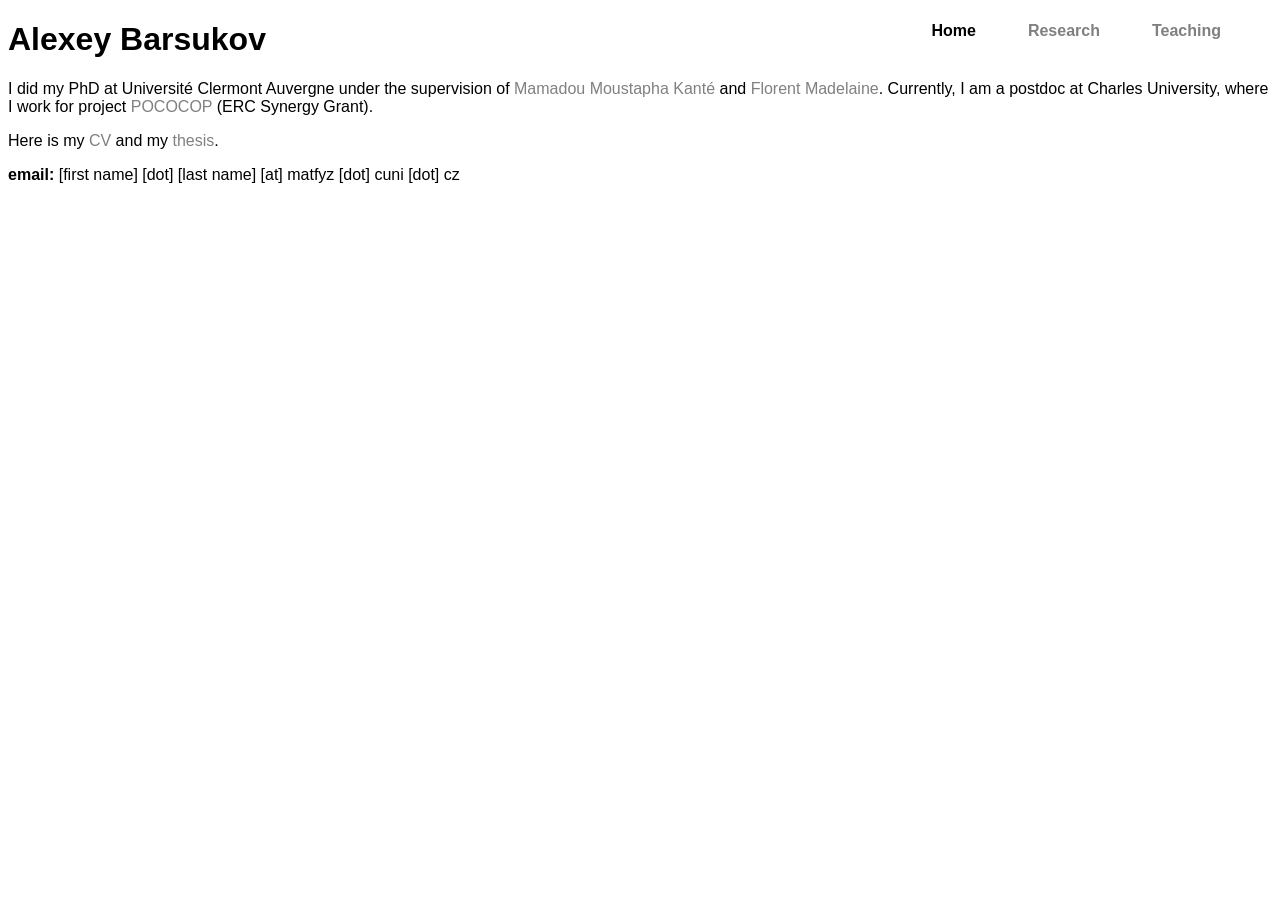
<file: index.html>
<!DOCTYPE html>
<html>
<head>
<title>Alexey's homepage</title>
<link rel="stylesheet" href="style.css">
</head>
<body>


<table align="right">
    <tr>
        <th>Home</th>
        <th><a href="./research.html">Research</a></th>
        <th><a href="./teaching.html">Teaching</a></th>
    </tr>
</table>
<h1>Alexey Barsukov</h1>
<p>I did my PhD at Universite&#769; Clermont Auvergne under the supervision of <a href="https://perso.isima.fr/~makante/">Mamadou Moustapha Kante&#769;</a> and <a href="https://www.lacl.fr/fmadelaine/">Florent Madelaine</a>. Currently, I am a postdoc at Charles University, where I work for project <a href="https://pococop.eu/">POCOCOP</a> (ERC Synergy Grant).</p>
<p>Here is my <a href="CV/CV_Barsukov.pdf">CV</a> and my <a href="Thesis/main.pdf">thesis</a>.</p>

<p><b>email:</b> [first name] [dot] [last name] [at] matfyz [dot] cuni [dot] cz</p>
</body>
</html>
</file>
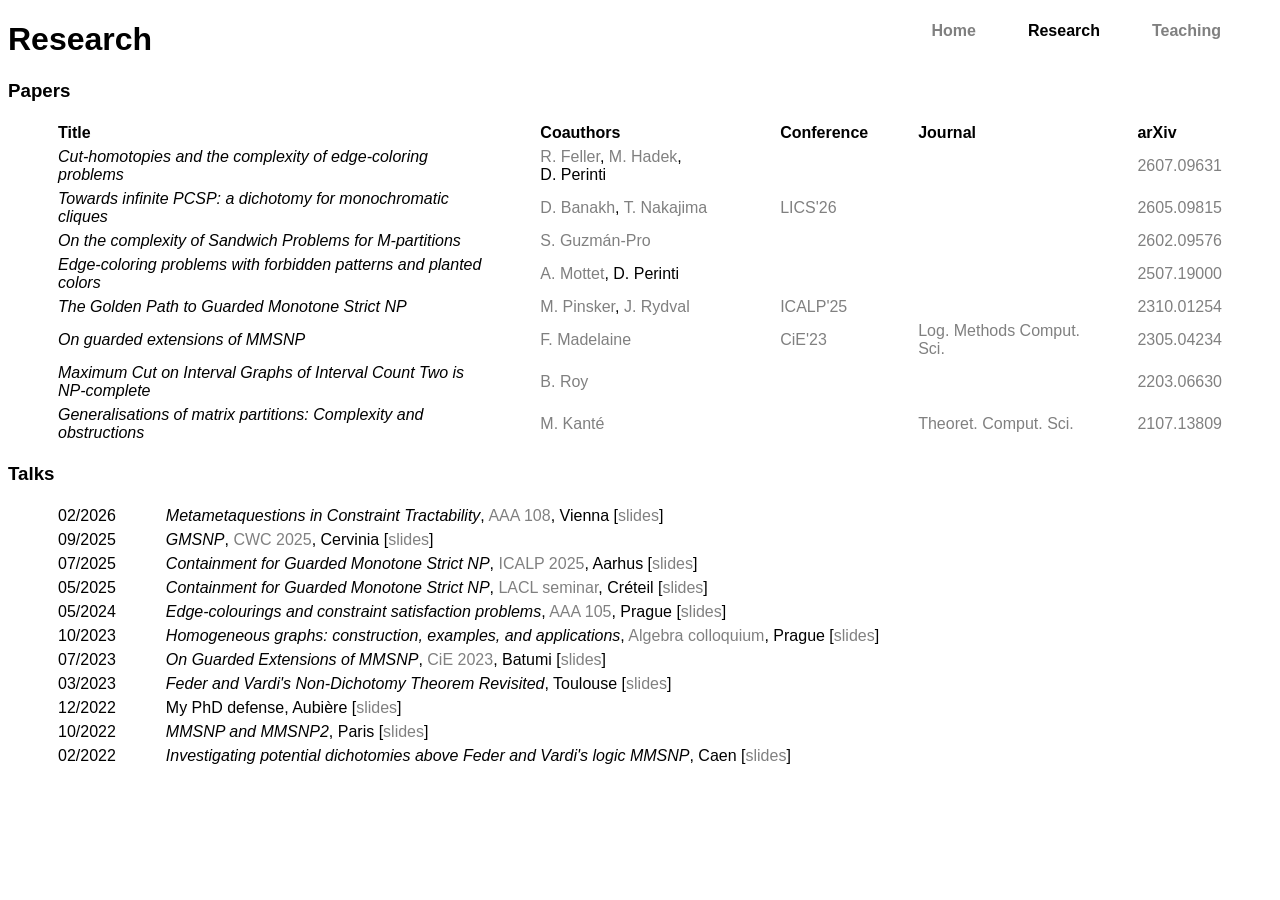
<file: research.html>
<!DOCTYPE html>
<html>
<head>
<title>Alexey's research</title>
<link rel="stylesheet" href="style.css">
</head>
<body>

<table align="right">
    <tr>
        <th><a href="./index.html">Home</a></th>
        <th>Research</th>
        <th><a href="./teaching.html">Teaching</a></th>
    </tr>
</table>
<h1>Research</h1>
<h3><b>Papers</b></h3>
<table>
    <tr>
        <td><b>Title</b></td>
        <td><b>Coauthors</b></td>
        <td><b>Conference</b></td>
        <td><b>Journal</b></td>
        <td><b>arXiv</b></td>
    </tr>
    <tr>
        <td><i>Cut-homotopies and the complexity of edge-coloring problems</i></td>
        <td><a href="https://roman-feller.github.io/">R.&nbsp;Feller</a>, <a href="https://hadekm.github.io/">M.&nbsp;Hadek</a>, D.&nbsp;Perinti</td>
        <td></td>
        <td></td>
        <td><a href="https://arxiv.org/abs/2607.09631">2607.09631</a></td>
    </tr>
    <tr>
        <td><i>Towards infinite PCSP: a dichotomy for monochromatic cliques</i></td>
        <td><a href="https://dembanakh.github.io/">D.&nbsp;Banakh</a>, <a href="https://tamionv.ro/">T.&nbsp;Nakajima</a></td>
        <td><a href="https://doi.org/10.4230/LIPIcs.LICS.2026.13">LICS'26</a></td>
        <td></td>
        <td><a href="https://arxiv.org/abs/2605.09815">2605.09815</a></td>
    </tr>
    <tr>
        <td><i>On the complexity of Sandwich Problems for M-partitions</i></td>
        <td><a href="https://tu-dresden.de/mn/math/algebra/das-institut/beschaeftigte/santiago-guzman-pro">S.&nbsp;Guzma&#769;n-Pro</a></td>
        <td></td>
        <td></td>
        <td><a href="https://arxiv.org/abs/2602.09576">2602.09576</a></td>
    </tr>
    <tr>
        <td><i>Edge-coloring problems with forbidden patterns and planted colors</i></td>
        <td><a href="https://amottet.cstheory.hamburg/">A.&nbsp;Mottet</a>, D.&nbsp;Perinti</td>
        <td></td>
        <td></td>
        <td><a href="https://arxiv.org/abs/2507.19000">2507.19000</a></td>
    </tr>
    <tr>
        <td><i>The Golden Path to Guarded Monotone Strict NP</i></td>
        <td><a href="https://dmg.tuwien.ac.at/pinsker/">M.&nbsp;Pinsker</a>, <a href="https://sites.google.com/view/jakubrydval/">J.&nbsp;Rydval</a></td>
        <td><a href="https://doi.org/10.4230/LIPIcs.ICALP.2025.140">ICALP'25</a></td>
        <td></td>
        <td><a href="https://arxiv.org/abs/2310.01254">2310.01254</a></td>
    </tr>
    <tr>
        <td><i>On guarded extensions of MMSNP</i></td>
        <td><a href="https://www.lacl.fr/fmadelaine/">F.&nbsp;Madelaine</a></td>
        <td><a href="https://doi.org/10.1007/978-3-031-36978-0_17">CiE'23</a></td>
        <td><a href="https://doi.org/10.46298/lmcs-21(4:15)2025">Log. Methods Comput. Sci.</a></td>
        <td><a href="https://arxiv.org/abs/2305.04234">2305.04234</a></td>
    </tr>
    <tr>
        <td><i>Maximum Cut on Interval Graphs of Interval Count Two is NP-complete</i></td>
        <td><a href="https://www.iitkgp.ac.in/department/MA/faculty/ma-broy">B.&nbsp;Roy</a></td>
        <td></td>
        <td></td>
        <td><a href="https://arxiv.org/abs/2203.06630">2203.06630</a></td>
    </tr>
    <tr>
        <td><i>Generalisations of matrix partitions: Complexity and obstructions</i></td>
        <td><a href="https://perso.isima.fr/~makante/">M.&nbsp;Kante&#769;</a></td>
        <td></td>
        <td><a href="https://doi.org/10.1016/j.tcs.2024.114652">Theoret. Comput. Sci.</a></td>
        <td><a href="https://arxiv.org/abs/2107.13809">2107.13809</a></td>
    </tr>
</table>

<h3><b>Talks</b></h3>

<table>
    <tr>
        <td>02/2026</td>
        <td><i>Metametaquestions in Constraint Tractability</i>, <a href="https://www.aaa108.org/">AAA 108</a>, Vienna
        [<a href="Slides/aaa2026.pdf">slides</a>]</td>
    </tr>
    <tr>
        <td>09/2025</td>
        <td><i>GMSNP</i>, <a href="https://cspworldcongress.org/">CWC 2025</a>, Cervinia
        [<a href="Slides/cwc2025.pdf">slides</a>]</td>
    </tr>
    <tr>
        <td>07/2025</td>
        <td><i>Containment for Guarded Monotone Strict NP</i>, <a href="https://conferences.au.dk/icalp2025">ICALP 2025</a>, Aarhus
        [<a href="Slides/icalp2025.pdf">slides</a>]</td>
    </tr>
    <tr>
        <td>05/2025</td>
        <td><i>Containment for Guarded Monotone Strict NP</i>, <a href="https://lacl.fr/seminaires.html">LACL seminar</a>, Cre&#769;teil
        [<a href="Slides/lacl2025.pdf">slides</a>]</td>
    </tr>
    <tr>
        <td>05/2024</td>
        <td><i>Edge-colourings and constraint satisfaction problems</i>, <a href="https://aaa.karlin.mff.cuni.cz/index.html">AAA 105</a>, Prague
        [<a href="Slides/aaa2024.pdf">slides</a>]</td>
    </tr>
    <tr>
        <td>10/2023</td>
        <td><i>Homogeneous graphs: construction, examples, and applications</i>, <a href="https://www.mff.cuni.cz/en/math/ka/events/seminars/algebra-colloquium">Algebra colloquium</a>, Prague
        [<a href="Slides/algebra_colloq.pdf">slides</a>]</td>
    </tr>
    <tr>
        <td>07/2023</td>
        <td><i>On Guarded Extensions of MMSNP</i>, <a href="https://www.viam.science.tsu.ge/cie2023/">CiE 2023</a>, Batumi
        [<a href="Slides/cie2023.pdf">slides</a>]</td>
    </tr>
    <tr>
        <td>03/2023</td>
        <td><i>Feder and Vardi's Non-Dichotomy Theorem Revisited</i>, Toulouse
        [<a href="Slides/toulouse.pdf">slides</a>]</td>
    </tr>
    <tr>
        <td>12/2022</td>
        <td>My PhD defense, Aubie&#768;re
        [<a href="Slides/phd_slides.pdf">slides</a>]</td>
    </tr>
    <tr>
        <td>10/2022</td>
        <td><i>MMSNP and MMSNP2</i>, Paris
        [<a href="Slides/paris.pdf">slides</a>]</td>
    </tr>
    <tr>
        <td>02/2022</td>
        <td><i>Investigating potential dichotomies above Feder and Vardi's logic MMSNP</i>, Caen
        [<a href="Slides/caen.pdf">slides</a>]</td>
    </tr>
</table>
</body>
</html>
</file>
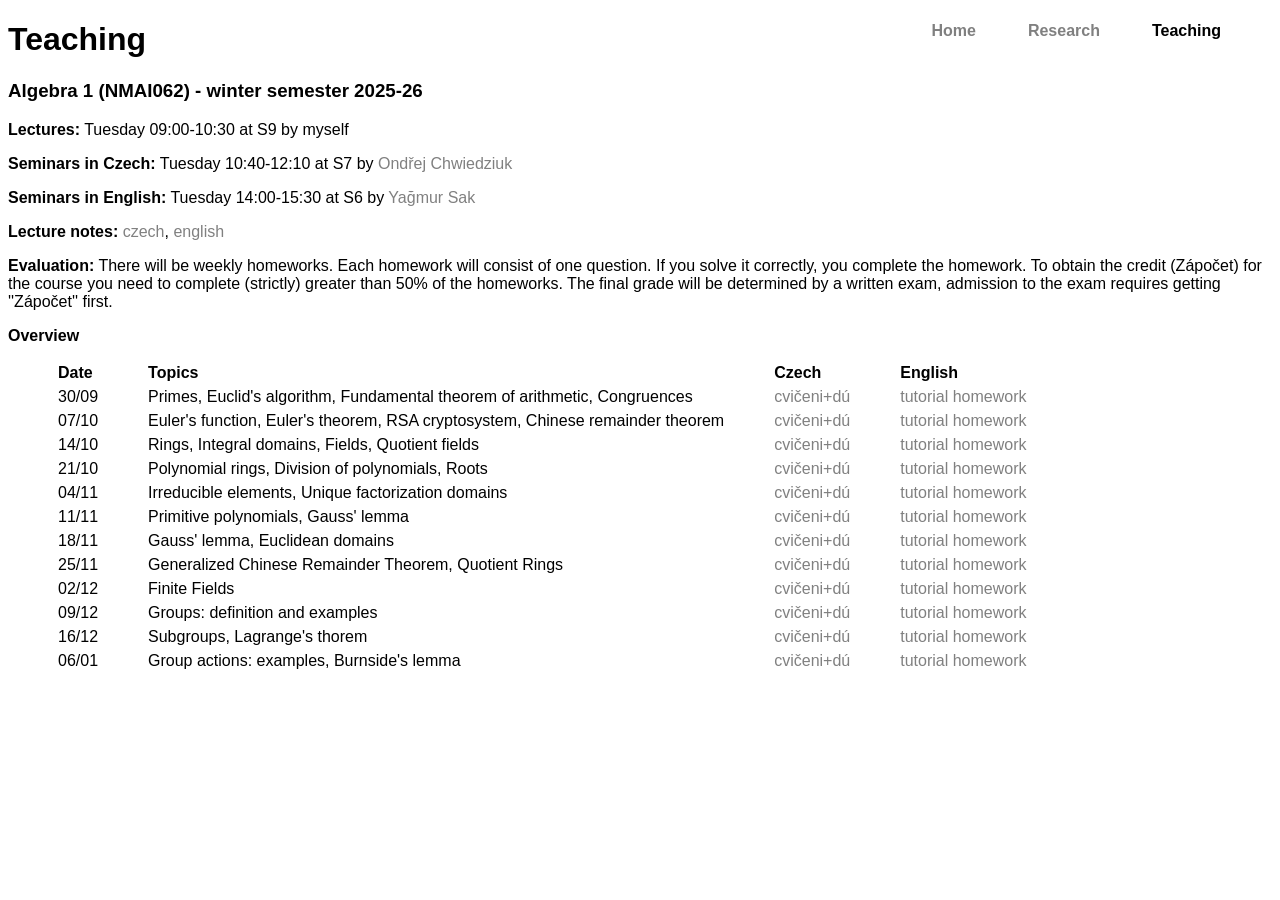
<file: teaching.html>
<!DOCTYPE html>
<html>
<head>
<title>Alexey's teaching</title>
<link rel="stylesheet" href="style.css">
</head>
<body>
<table align="right">
    <tr>
        <th><a href="./index.html">Home</a></th>
        <th><a href="./research.html">Research</a></th>
        <th>Teaching</th>
    </tr>
</table>
<h1>Teaching</h1>
<h3><b>Algebra 1 (NMAI062) - winter semester 2025-26</b></h3>

<p><b>Lectures:</b> Tuesday 09:00-10:30 at S9 by myself</p>
<p><b>Seminars in Czech:</b> Tuesday 10:40-12:10 at S7 by <a href="https://chwiedziuk.cz/">Ond&#x159;ej Chwiedziuk</a></p>
<p><b>Seminars in English:</b> Tuesday 14:00-15:30 at S6 by <a href="https://www.mff.cuni.cz/en/faculty/organizational-structure/people?hdl=17412">Ya&#x11F;mur Sak</a></p>
<p><b>Lecture notes:</b> <a href="Notes_algebra/cz.pdf">czech</a>, <a href="Notes_algebra/en.pdf">english</a></p>
<p><b>Evaluation:</b>
There will be weekly homeworks. Each homework will consist of one question. If you solve it correctly, you complete the homework. To obtain the credit (Z&aacute;po&#x10D;et) for the course you need to complete (strictly) greater than 50% of the homeworks. The final grade will be determined by a written exam, admission to the exam requires getting ''Z&aacute;po&#x10D;et'' first.</p>

<p><b>Overview</b></p>
<table>
    <tr>
        <td><b>Date</b></td>
        <td><b>Topics</b></td>
        <td><b>Czech</b></td>
        <td><b>English</b></td>
    </tr>
    <tr>
        <td>30/09</td>
        <td>Primes, Euclid's algorithm, Fundamental theorem of arithmetic, Congruences</td>
        <td><a href="Notes_algebra/cv_01.pdf">cvi&#x10D;eni+d&uacute;</a></td>
        <td><a href="Notes_algebra/tutorial1.pdf">tutorial</a> <a href="Notes_algebra/hw1.pdf">homework</a></td>
    </tr>
    <tr>
        <td>07/10</td>
        <td>Euler's function, Euler's theorem, RSA cryptosystem, Chinese remainder theorem</td>
        <td><a href="Notes_algebra/cv_02.pdf">cvi&#x10D;eni+d&uacute;</a></td>
        <td><a href="Notes_algebra/Algebra_Practical_Lecture2.pdf">tutorial</a> <a href="Notes_algebra/Algebra_homework2.pdf">homework</a></td>
    </tr>
    <tr>
        <td>14/10</td>
        <td>Rings, Integral domains, Fields, Quotient fields</td>
        <td><a href="Notes_algebra/cv_03.pdf">cvi&#x10D;eni+d&uacute;</a></td>
        <td><a href="Notes_algebra/Algebra_Practical_Lecture3.pdf">tutorial</a> <a href="Notes_algebra/Algebra_homework3.pdf">homework</a></td>
    </tr>
    <tr>
        <td>21/10</td>
        <td>Polynomial rings, Division of polynomials, Roots</td>
        <td><a href="Notes_algebra/cv_04.pdf">cvi&#x10D;eni+d&uacute;</a></td>
        <td><a href="Notes_algebra/Algebra_Practical_Lecture4.pdf">tutorial</a> <a href="Notes_algebra/Algebra_homework4.pdf">homework</a></td>
    </tr>
    <tr>
        <td>04/11</td>
        <td>Irreducible elements, Unique factorization domains</td>
        <td><a href="Notes_algebra/cv_05.pdf">cvi&#x10D;eni+d&uacute;</a></td>
        <td><a href="Notes_algebra/Algebra_Practical_Lecture5.pdf">tutorial</a> <a href="Notes_algebra/Algebra_homework5.pdf">homework</a></td>
    </tr>
    <tr>
        <td>11/11</td>
        <td>Primitive polynomials, Gauss' lemma</td>
        <td><a href="Notes_algebra/cv_06.pdf">cvi&#x10D;eni+d&uacute;</a></td>
        <td><a href="Notes_algebra/Algebra_Practical_Lecture6.pdf">tutorial</a> <a href="Notes_algebra/Algebra_homework6.pdf">homework</a></td>
    </tr>
    <tr>
        <td>18/11</td>
        <td>Gauss' lemma, Euclidean domains</td>
        <td><a href="Notes_algebra/cv_07.pdf">cvi&#x10D;eni+d&uacute;</a></td>
        <td><a href="Notes_algebra/Algebra_Practical_Lecture7.pdf">tutorial</a> <a href="Notes_algebra/Algebra_homework7.pdf">homework</a></td>
    </tr>
    <tr>
        <td>25/11</td>
        <td>Generalized Chinese Remainder Theorem, Quotient Rings</td>
        <td><a href="Notes_algebra/cv_08.pdf">cvi&#x10D;eni+d&uacute;</a></td>
        <td><a href="Notes_algebra/Algebra_Practical_Lecture8.pdf">tutorial</a> <a href="Notes_algebra/Algebra_homework8.pdf">homework</a></td>
    </tr>
    <tr>
        <td>02/12</td>
        <td>Finite Fields</td>
        <td><a href="Notes_algebra/cv_09.pdf">cvi&#x10D;eni+d&uacute;</a></td>
        <td><a href="Notes_algebra/Algebra_Practical_Lecture9.pdf">tutorial</a> <a href="Notes_algebra/Algebra_homework9.pdf">homework</a></td>
    </tr>
    <tr>
        <td>09/12</td>
        <td>Groups: definition and examples</td>
        <td><a href="Notes_algebra/cv_10.pdf">cvi&#x10D;eni+d&uacute;</a></td>
        <td><a href="Notes_algebra/Algebra_Practical_Lecture10.pdf">tutorial</a> <a href="Notes_algebra/Algebra_homework10.pdf">homework</a></td>
    </tr>
    <tr>
        <td>16/12</td>
        <td>Subgroups, Lagrange's thorem</td>
        <td><a href="Notes_algebra/cv_11.pdf">cvi&#x10D;eni+d&uacute;</a></td>
        <td><a href="Notes_algebra/Algebra_Practical_Lecture11.pdf">tutorial</a> <a href="Notes_algebra/Algebra_homework11.pdf">homework</a></td>
    </tr>
    <tr>
        <td>06/01</td>
        <td>Group actions: examples, Burnside's lemma</td>
        <td><a href="Notes_algebra/cv_12.pdf">cvi&#x10D;eni+d&uacute;</a></td>
        <td><a href="Notes_algebra/Algebra_Practical_Lecture12.pdf">tutorial</a> <a href="Notes_algebra/Algebra_homework12.pdf">homework</a></td>
    </tr>
</table>
</body>
</html>
</file>
<file: style.css>
body {
  color: black;
  background-color: white;
  font-family: Arial;
}
table {
  border-collapse: separate;
  border-spacing: 50px 0;
}
td {
  padding: 3px 0;
}
a:link{
  color: #808080;
  text-decoration:none;
}
a:visited{
  color: #808080;
}
a:hover{
  color: #d3d3d3;
}
</file>
